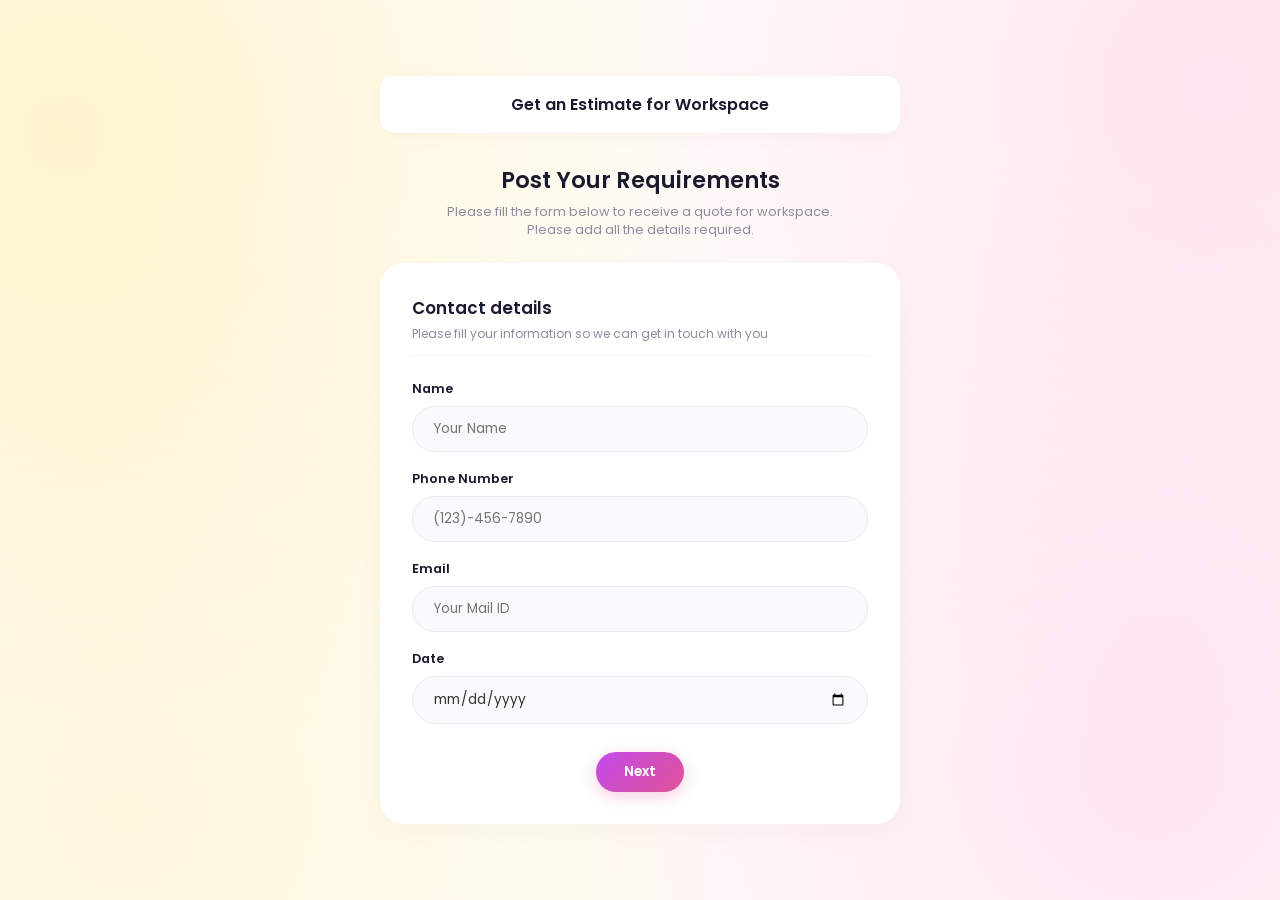
<file: index.html>
<!DOCTYPE html>
<html lang="uk">
<head>
  <meta charset="UTF-8">
  <meta name="viewport" content="width=device-width, initial-scale=1.0">
  <title>Responsive_HTML_Form</title>
  <link rel="preconnect" href="https://fonts.googleapis.com">
  <link rel="preconnect" href="https://fonts.gstatic.com" crossorigin>
  <link href="https://fonts.googleapis.com/css2?family=Poppins:wght@400;500;600;700&display=swap" rel="stylesheet">
  
  <link rel="stylesheet" href="css/style.css">
</head>
<body>

  <header class="top-banner">
    <h1>Get an Estimate for Workspace</h1>
  </header>

  <main class="container">
    
    <div class="intro-section">
      <h2>Post Your Requirements</h2>
      <p>Please fill the form below to receive a quote for workspace.<br>Please add all the details required.</p>
    </div>

    <form action="step2.html" method="GET" class="form-card">
      <h3>Contact details</h3>
      <p class="subtitle">Please fill your information so we can get in touch with you</p>
      
      <div class="form-group">
        <label for="name">Name</label>
        <input type="text" id="name" placeholder="Your Name" required>
      </div>

      <div class="form-group">
        <label for="phone">Phone Number</label>
        <input type="tel" id="phone" placeholder="(123)-456-7890" required>
      </div>

      <div class="form-group">
        <label for="email">Email</label>
        <input type="email" id="email" placeholder="Your Mail ID" required>
      </div>

      <div class="form-group">
        <label for="date">Date</label>
        <input type="date" id="date" required>
      </div>

      <div class="btn-container">
        <button type="submit" class="btn btn-gradient">Next</button>
      </div>
    </form>

  </main>

</body>
</html>
</file>
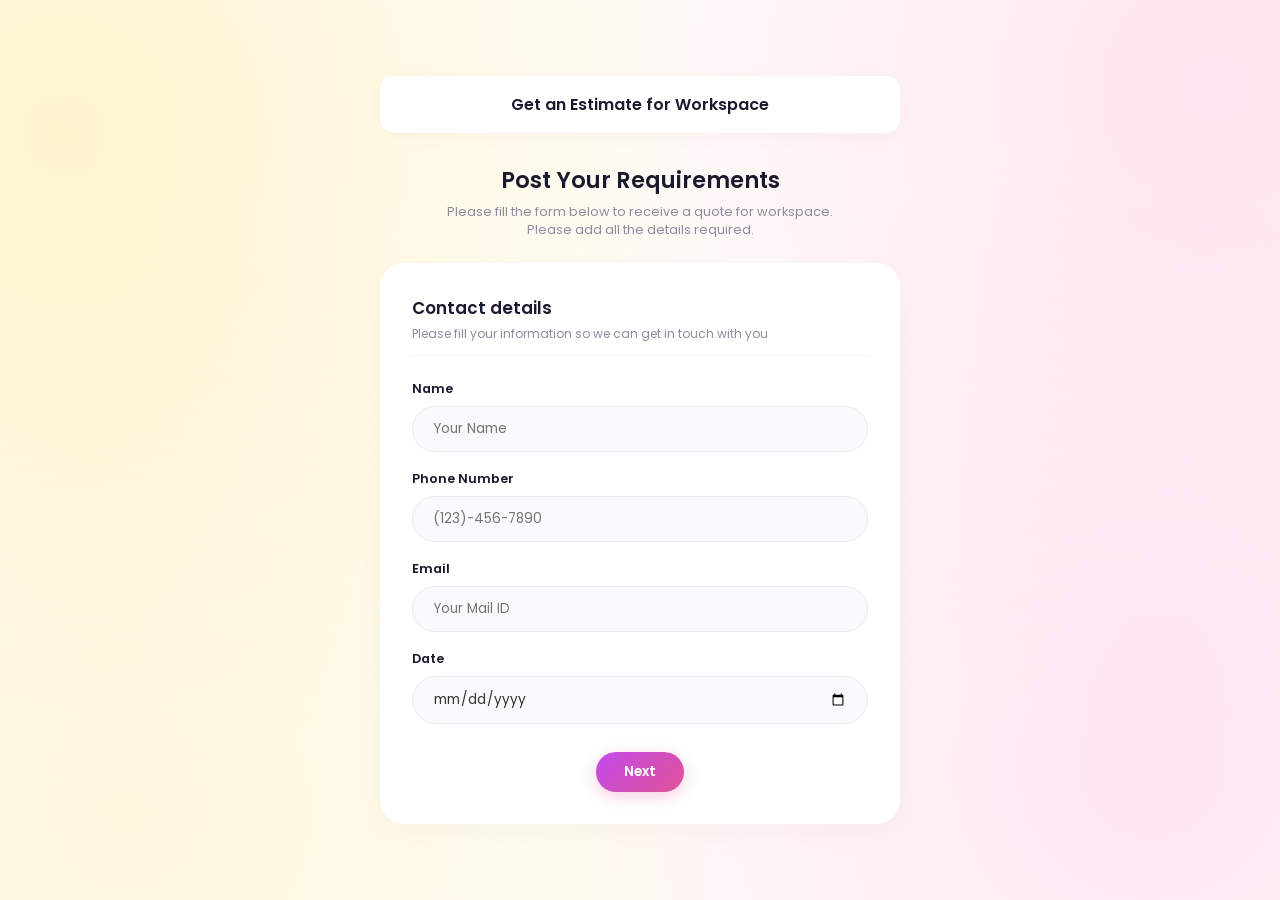
<file: html/index.html>
<!DOCTYPE html>
<html lang="uk">
<head>
  <meta charset="UTF-8">
  <meta name="viewport" content="width=device-width, initial-scale=1.0">
  <title>Responsive_HTML_Form</title>
  <link rel="preconnect" href="https://fonts.googleapis.com">
  <link rel="preconnect" href="https://fonts.gstatic.com" crossorigin>
  <link href="https://fonts.googleapis.com/css2?family=Poppins:wght@400;500;600;700&display=swap" rel="stylesheet">
  
  <link rel="stylesheet" href="../css/style.css">
</head>
<body>

  <header class="top-banner">
    <h1>Get an Estimate for Workspace</h1>
  </header>

  <main class="container">
    
    <div class="intro-section">
      <h2>Post Your Requirements</h2>
      <p>Please fill the form below to receive a quote for workspace.<br>Please add all the details required.</p>
    </div>

    <form action="step2.html" method="GET" class="form-card">
      <h3>Contact details</h3>
      <p class="subtitle">Please fill your information so we can get in touch with you</p>
      
      <div class="form-group">
        <label for="name">Name</label>
        <input type="text" id="name" placeholder="Your Name" required>
      </div>

      <div class="form-group">
        <label for="phone">Phone Number</label>
        <input type="tel" id="phone" placeholder="(123)-456-7890" required>
      </div>

      <div class="form-group">
        <label for="email">Email</label>
        <input type="email" id="email" placeholder="Your Mail ID" required>
      </div>

      <div class="form-group">
        <label for="date">Date</label>
        <input type="date" id="date" required>
      </div>

      <div class="btn-container">
        <button type="submit" class="btn btn-gradient">Next</button>
      </div>
    </form>

  </main>

</body>
</html>
</file>
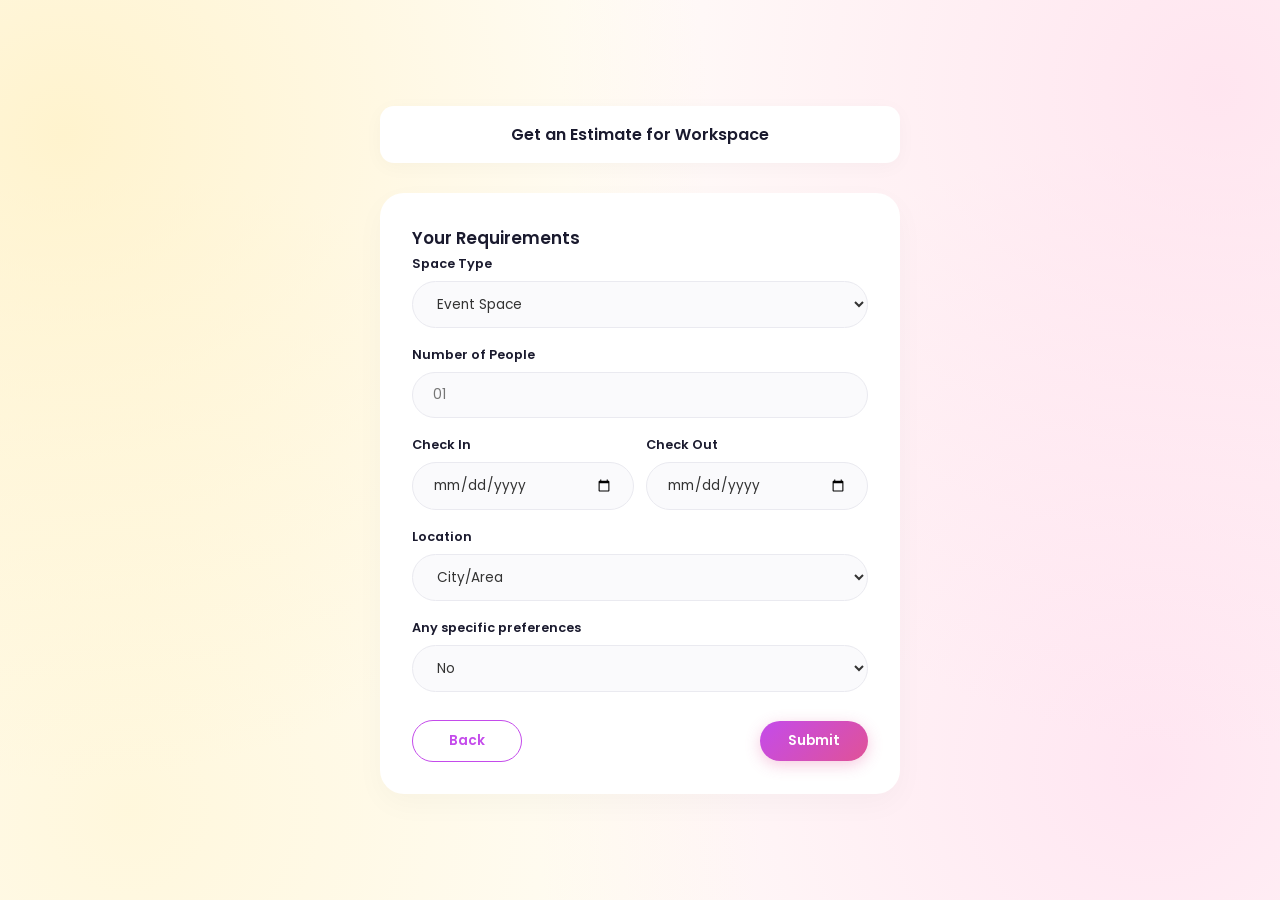
<file: step2.html>
<!DOCTYPE html>
<html lang="uk">
<head>
  <meta charset="UTF-8">
  <meta name="viewport" content="width=device-width, initial-scale=1.0">
  <title>Responsive_HTML_Form</title>
  <link rel="preconnect" href="https://fonts.googleapis.com">
  <link rel="preconnect" href="https://fonts.gstatic.com" crossorigin>
  <link href="https://fonts.googleapis.com/css2?family=Poppins:wght@400;500;600;700&display=swap" rel="stylesheet">
  
  <link rel="stylesheet" href="css/style.css">
</head>
<body>
  <header class="top-banner">
    <h1>Get an Estimate for Workspace</h1>
  </header>

  <main class="container">

    <form class="form-card" id="req-form">
      <h3>Your Requirements</h3>
      
      <div class="form-group">
        <label for="space-type">Space Type</label>
        <select id="space-type" required>
          <option value="" disabled selected>Event Space</option>
          <option value="private">Private Office</option>
          <option value="coworking">Coworking Desk</option>
          <option value="meeting">Meeting Room</option>
        </select>
      </div>

      <div class="form-group">
        <label for="people">Number of People</label>
        <input type="number" id="people" placeholder="01" min="1" required>
      </div>
      <div class="date-row">
        <div class="form-group">
          <label for="check-in">Check In</label>
          <input type="date" id="check-in" required>
        </div>
        <div class="form-group">
          <label for="check-out">Check Out</label>
          <input type="date" id="check-out" required>
        </div>
      </div>

      <div class="form-group">
        <label for="location">Location</label>
        <select id="location" required>
          <option value="" disabled selected>City/Area</option>
          <option value="ny">New York</option>
          <option value="ldn">London</option>
          <option value="kyiv">Kyiv</option>
        </select>
      </div>

      <div class="form-group">
        <label for="preferences">Any specific preferences</label>
        <select id="preferences">
          <option value="no" selected>No</option>
          <option value="yes">Yes</option>
        </select>
      </div>
      <div class="form-group" id="preferences-details-group" style="display: none;">
        <label for="preferences-details">Please mention here</label>
        <textarea id="preferences-details" rows="3" placeholder="Please mention here"></textarea>
      </div>

      <div class="btn-group-dual">
        <a href="index.html" class="btn btn-outline">Back</a>
        <button type="submit" class="btn btn-gradient">Submit</button>
      </div>
    </form>

  </main>

 <script src="js/main.js"></script>

</body>
</html>
</file>
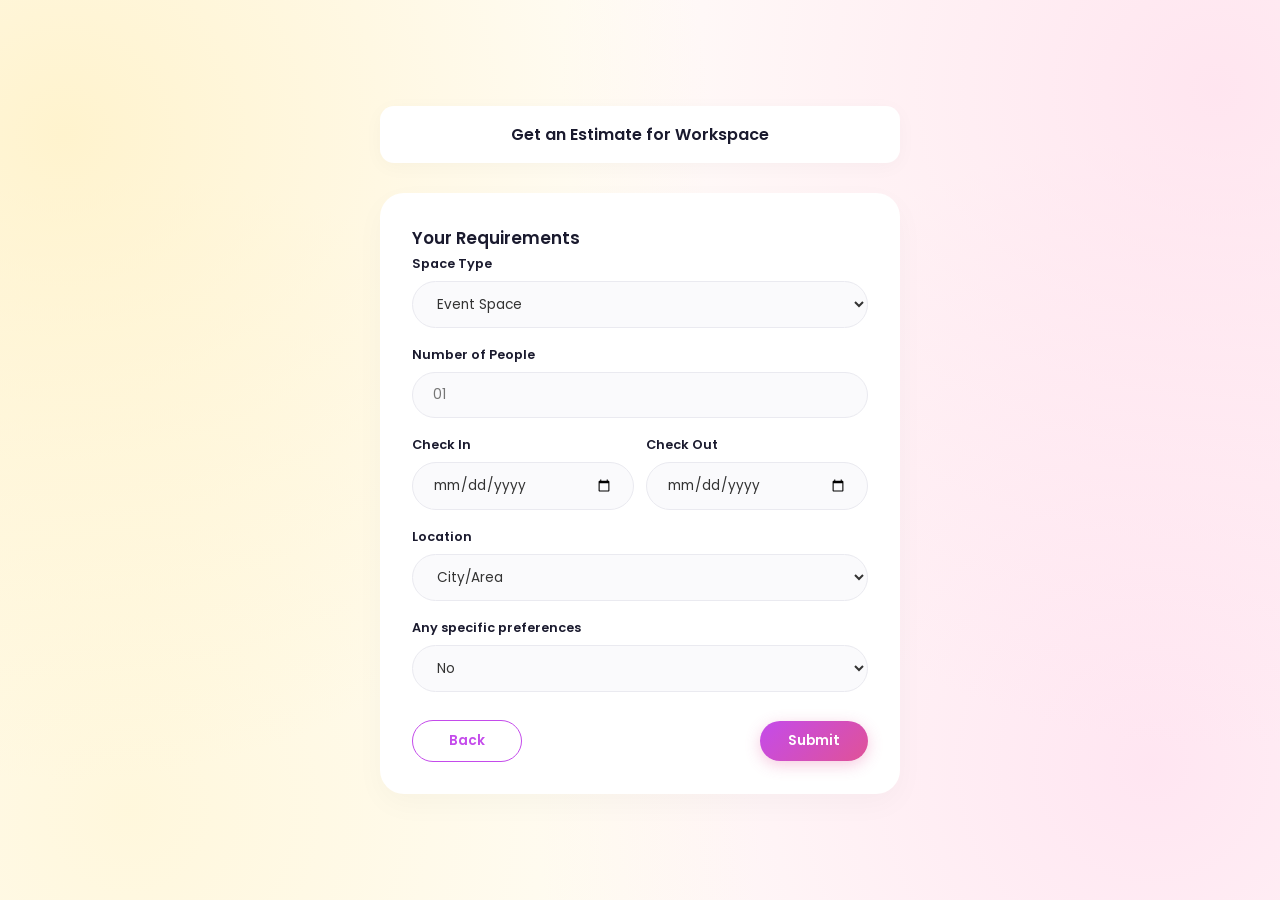
<file: html/step2.html>
<!DOCTYPE html>
<html lang="uk">
<head>
  <meta charset="UTF-8">
  <meta name="viewport" content="width=device-width, initial-scale=1.0">
  <title>Responsive_HTML_Form</title>
  <link rel="preconnect" href="https://fonts.googleapis.com">
  <link rel="preconnect" href="https://fonts.gstatic.com" crossorigin>
  <link href="https://fonts.googleapis.com/css2?family=Poppins:wght@400;500;600;700&display=swap" rel="stylesheet">
  
  <link rel="stylesheet" href="../css/style.css">
</head>
<body>
  <header class="top-banner">
    <h1>Get an Estimate for Workspace</h1>
  </header>

  <main class="container">

    <form class="form-card" id="req-form">
      <h3>Your Requirements</h3>
      
      <div class="form-group">
        <label for="space-type">Space Type</label>
        <select id="space-type" required>
          <option value="" disabled selected>Event Space</option>
          <option value="private">Private Office</option>
          <option value="coworking">Coworking Desk</option>
          <option value="meeting">Meeting Room</option>
        </select>
      </div>

      <div class="form-group">
        <label for="people">Number of People</label>
        <input type="number" id="people" placeholder="01" min="1" required>
      </div>
      <div class="date-row">
        <div class="form-group">
          <label for="check-in">Check In</label>
          <input type="date" id="check-in" required>
        </div>
        <div class="form-group">
          <label for="check-out">Check Out</label>
          <input type="date" id="check-out" required>
        </div>
      </div>

      <div class="form-group">
        <label for="location">Location</label>
        <select id="location" required>
          <option value="" disabled selected>City/Area</option>
          <option value="ny">New York</option>
          <option value="ldn">London</option>
          <option value="kyiv">Kyiv</option>
        </select>
      </div>

      <div class="form-group">
        <label for="preferences">Any specific preferences</label>
        <select id="preferences">
          <option value="no" selected>No</option>
          <option value="yes">Yes</option>
        </select>
      </div>
      <div class="form-group" id="preferences-details-group" style="display: none;">
        <label for="preferences-details">Please mention here</label>
        <textarea id="preferences-details" rows="3" placeholder="Please mention here"></textarea>
      </div>

      <div class="btn-group-dual">
        <a href="index.html" class="btn btn-outline">Back</a>
        <button type="submit" class="btn btn-gradient">Submit</button>
      </div>
    </form>

  </main>

 <script src="../js/main.js"></script>

</body>
</html>
</file>
<file: css/style.css>
* {
  box-sizing: border-box;
  margin: 0;
  padding: 0;
  font-family: 'Poppins', sans-serif;
}

body {
  margin: 0;
  padding: 30px 20px;
  min-height: 100vh;
  display: flex;
  flex-direction: column;
  align-items: center;
  justify-content: center;
  

  background-color: #fffdf9;
  background-image: 
    radial-gradient(circle at 5% 15%, rgba(255, 235, 170, 0.55) 0%, transparent 45%),
    radial-gradient(circle at 95% 10%, rgba(255, 205, 230, 0.5) 0%, transparent 45%),
    radial-gradient(circle at 10% 90%, rgba(255, 240, 185, 0.45) 0%, transparent 45%),
    radial-gradient(circle at 90% 85%, rgba(255, 210, 235, 0.55) 0%, transparent 45%);
  background-attachment: fixed;
}

.top-banner {
  background: #ffffff;
  padding: 16px 40px;
  border-radius: 14px;
  box-shadow: 0 4px 20px rgba(0, 0, 0, 0.03);
  margin-bottom: 30px;
  text-align: center;
  width: 100%;
  max-width: 520px;
}

.top-banner h1 {
  font-size: 1rem;
  font-weight: 600;
  color: #1a1a2e;
}

.container {
  width: 100%;
  max-width: 520px;
  display: flex;
  flex-direction: column;
  align-items: center;
}

.intro-section {
  text-align: center;
  margin-bottom: 24px;
}

.intro-section h2 {
  font-size: 1.4rem;
  color: #1a1a2e;
  margin-bottom: 6px;
  font-weight: 600;
}

.intro-section p {
  font-size: 0.8rem;
  color: #8c8c9e;
  line-height: 1.4;
}

.form-card {
  background: #ffffff;
  border-radius: 24px;
  padding: 32px;
  width: 100%;
  box-shadow: 0 10px 30px rgba(0, 0, 0, 0.03);
}

.form-card h3 {
  font-size: 1.05rem;
  color: #1a1a2e;
  margin-bottom: 4px;
  font-weight: 600;
}

.form-card .subtitle {
  font-size: 0.75rem;
  color: #8c8c9e;
  margin-bottom: 24px;
  padding-bottom: 12px;
  border-bottom: 1px solid #f0f0f5;
}

.form-group {
  display: flex;
  flex-direction: column;
  margin-bottom: 18px;
  width: 100%;
}

.form-group label {
  font-size: 0.8rem;
  font-weight: 600;
  color: #1a1a2e;
  margin-bottom: 8px;
}

.form-group input,
.form-group select {
  width: 100%;
  padding: 12px 20px;
  border: 1px solid #eaeaf0;
  border-radius: 30px; 
  font-size: 0.85rem;
  outline: none;
  background-color: #fafafc;
  color: #333;
}

.form-group textarea {
  width: 100%;
  padding: 14px 20px;
  border: 1px solid #eaeaf0;
  border-radius: 20px;
  font-size: 0.85rem;
  outline: none;
  background-color: #fafafc;
  color: #333;
  resize: vertical;
}

.form-group input:focus,
.form-group select:focus,
.form-group textarea:focus {
  border-color: #d63384;
  background-color: #fff;
}

.date-row {
  display: flex;
  gap: 12px;
}

.btn-container {
  display: flex;
  justify-content: center;
  margin-top: 28px;
}

.btn-group-dual {
  display: flex;
  justify-content: space-between;
  align-items: center;
  margin-top: 28px;
  gap: 15px;
}

.btn {
  padding: 10px 28px;
  border-radius: 30px;
  font-size: 0.85rem;
  font-weight: 600;
  cursor: pointer;
  text-decoration: none;
  text-align: center;
  display: inline-block;
  transition: opacity 0.2s, transform 0.1s;
}

.btn-next {
  min-width: 130px;
  padding: 10px 36px;
}

.btn-gradient {
  background: linear-gradient(135deg, #c44beb, #e05297);
  color: #ffffff;
  border: none;
  box-shadow: 0 4px 15px rgba(224, 82, 151, 0.3);
}

.btn-outline {
  background: transparent;
  color: #c44beb;
  border: 1.5px solid #c44beb;
  min-width: 110px;
}

.btn:hover {
  opacity: 0.9;
  transform: translateY(-1px);
}

@media (max-width: 480px) {
  body {
    padding: 15px 10px;
  }
  .form-card {
    padding: 20px;
  }
  .date-row {
    flex-direction: column;
    gap: 0;
  }
}
</file>
